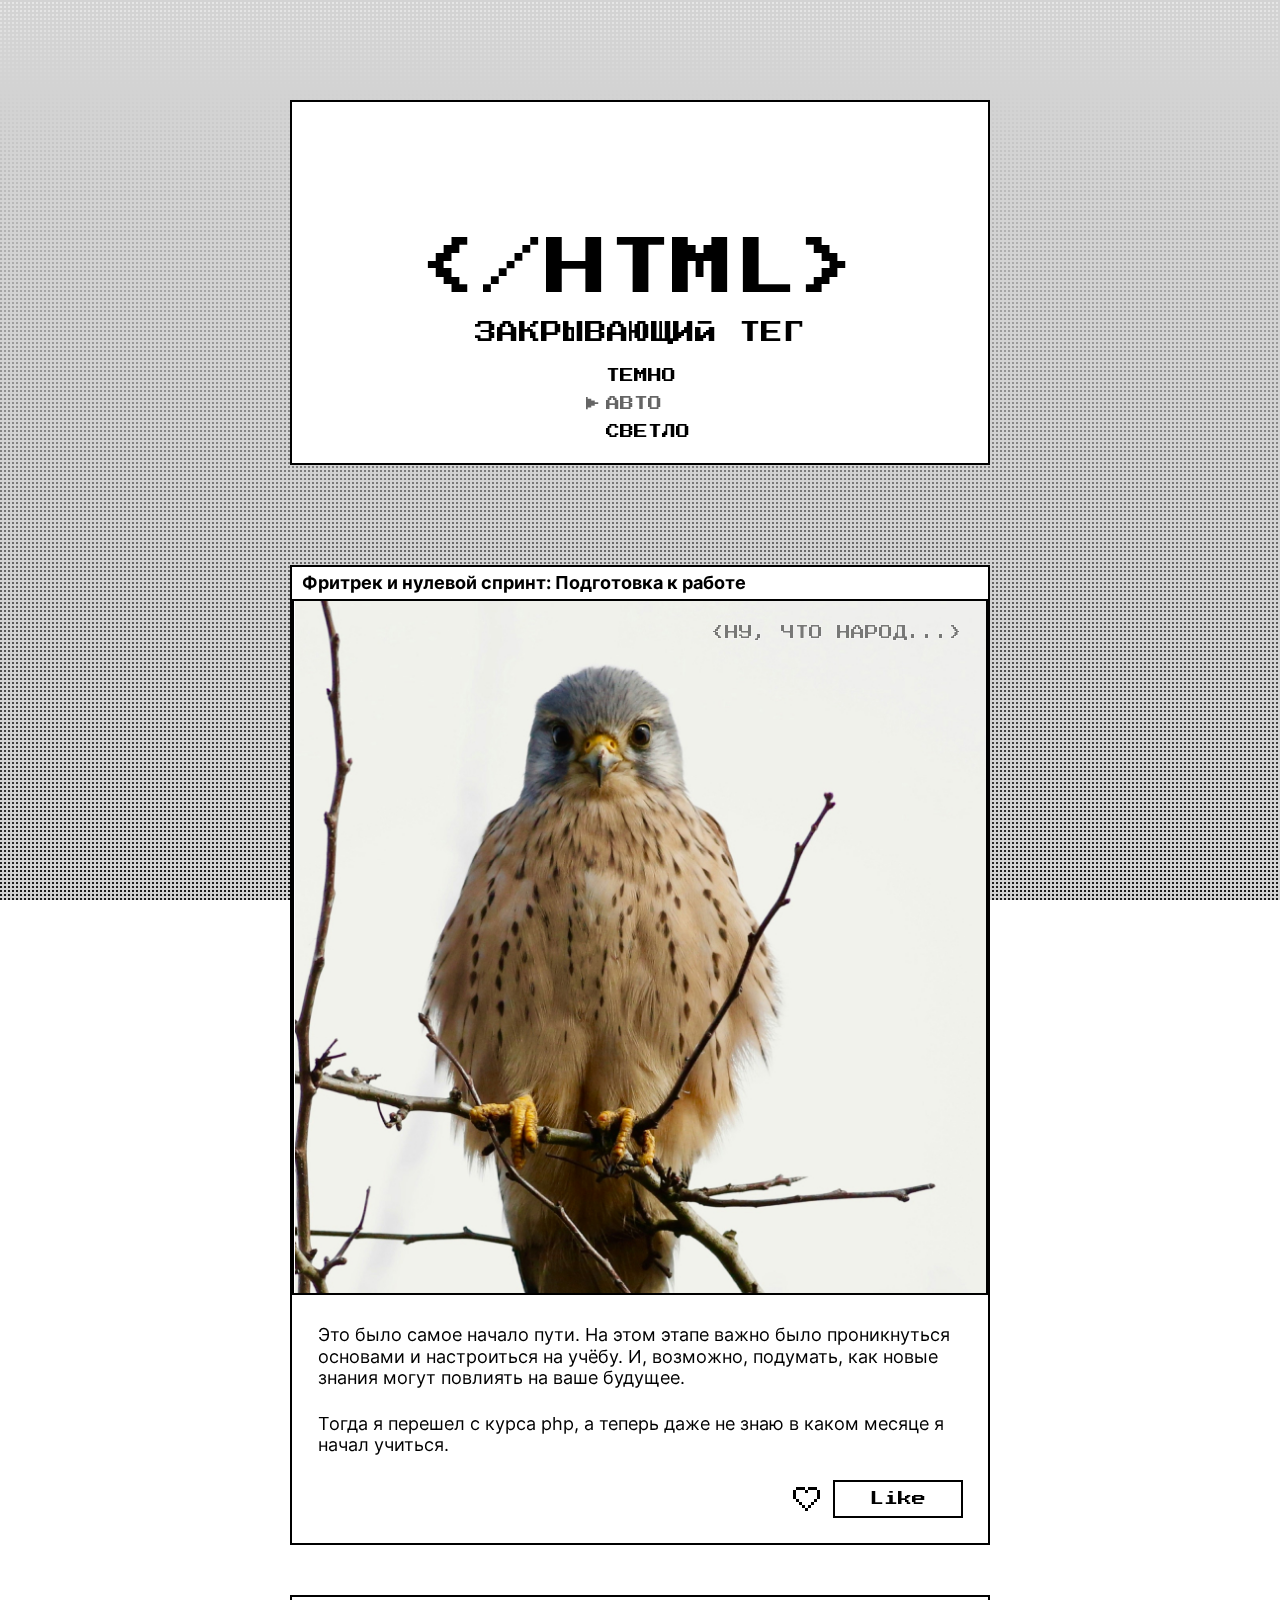
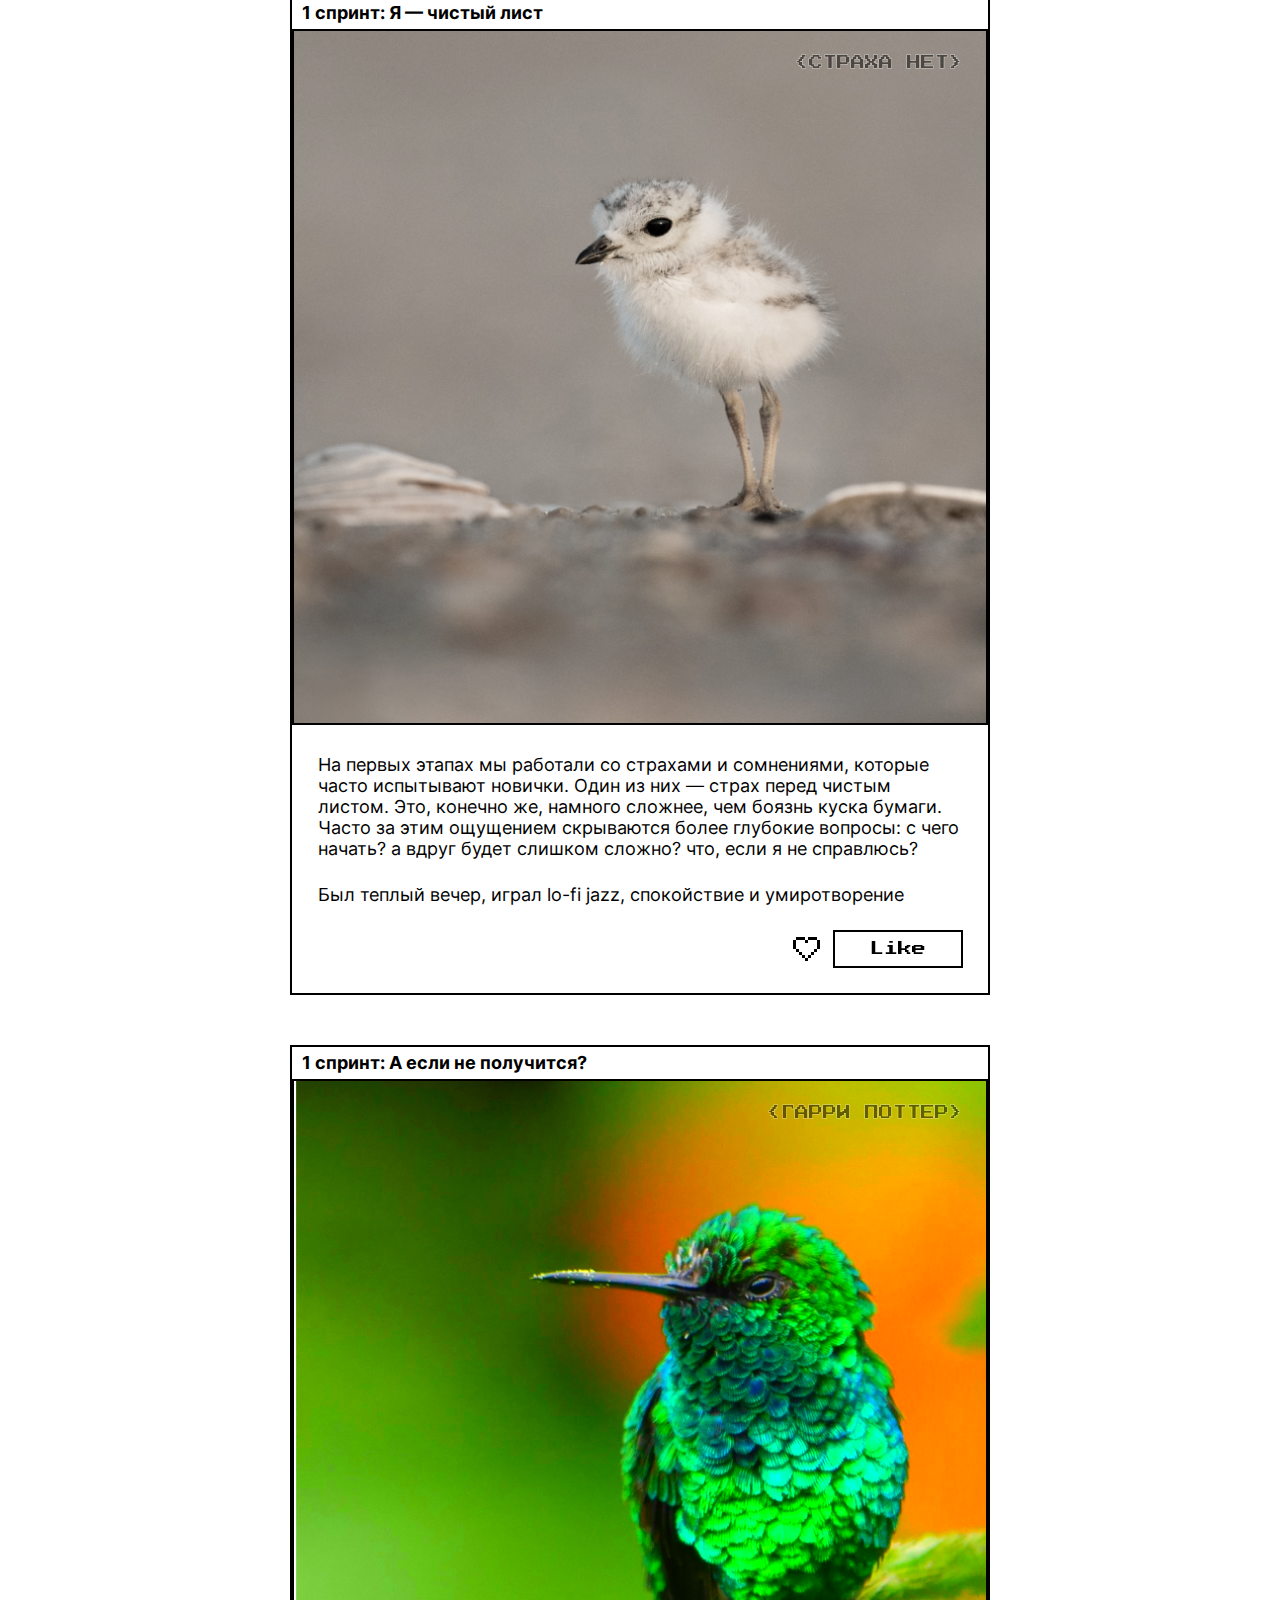
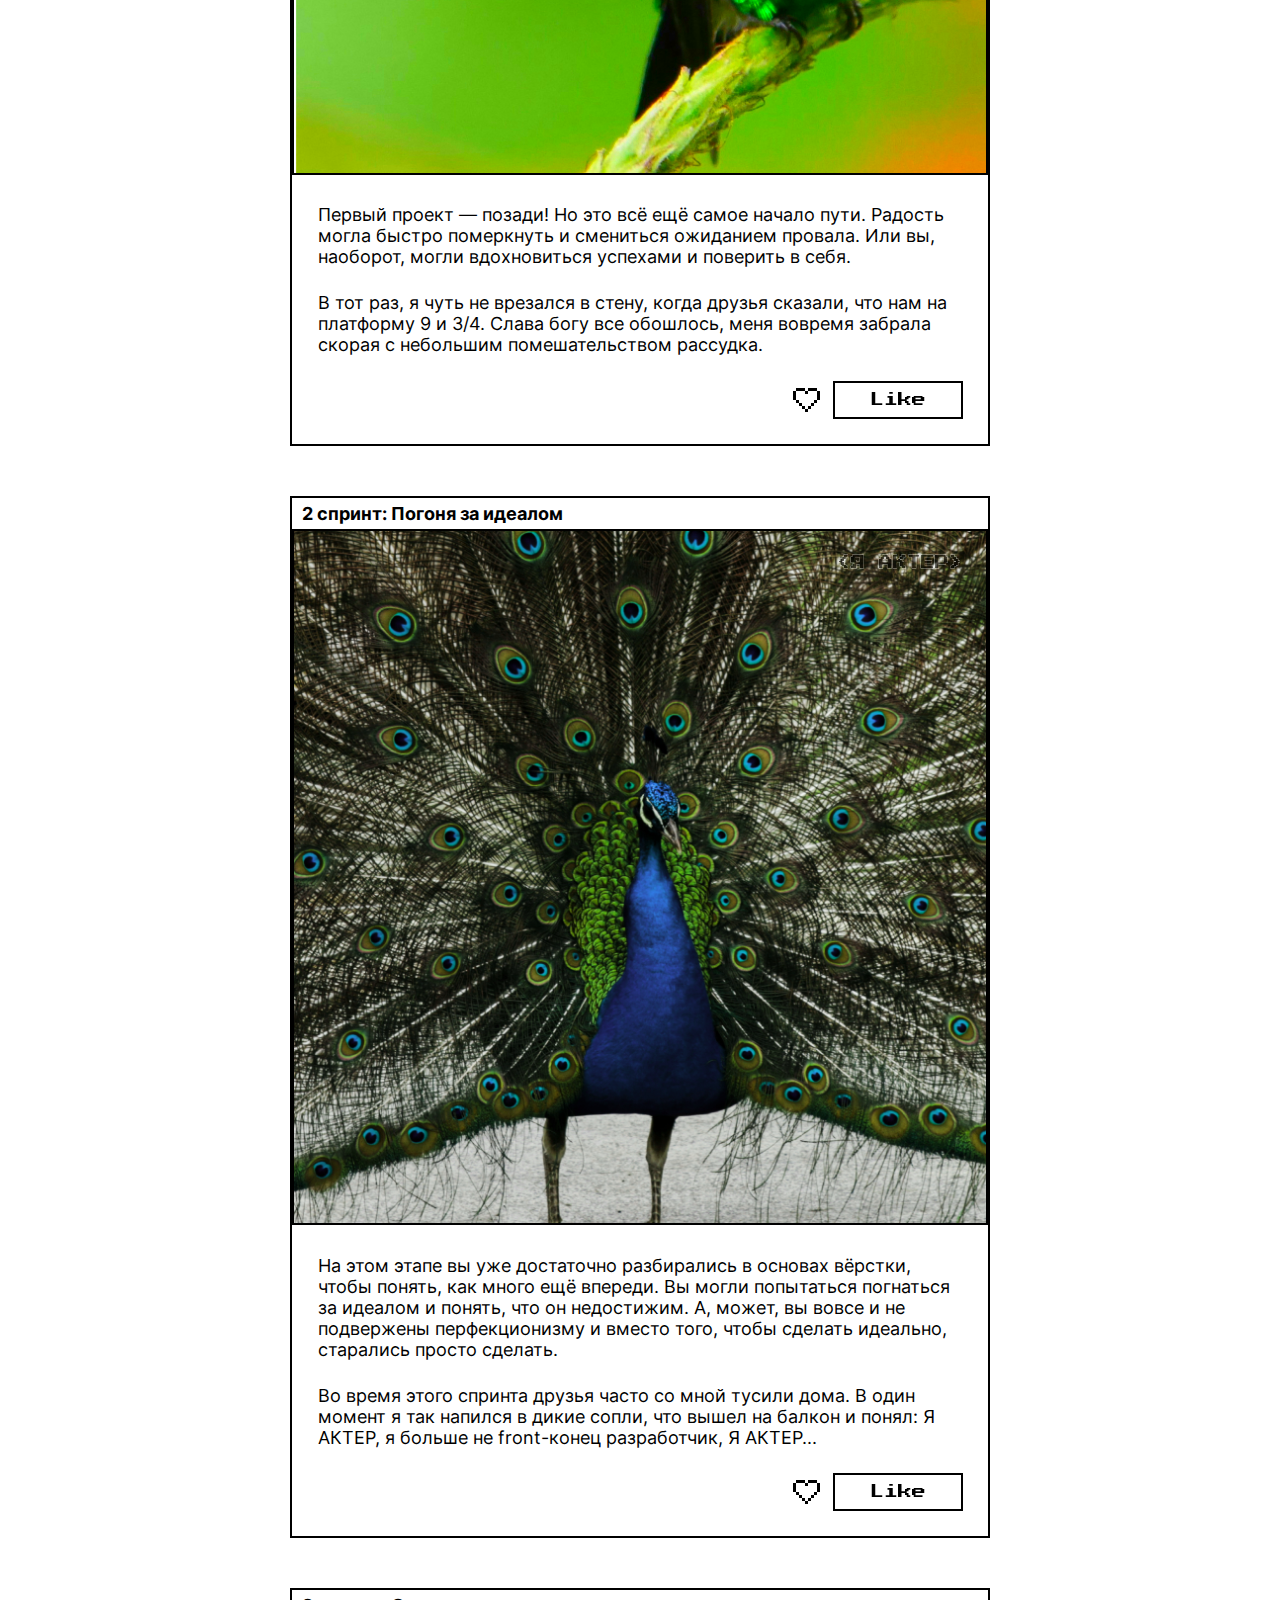
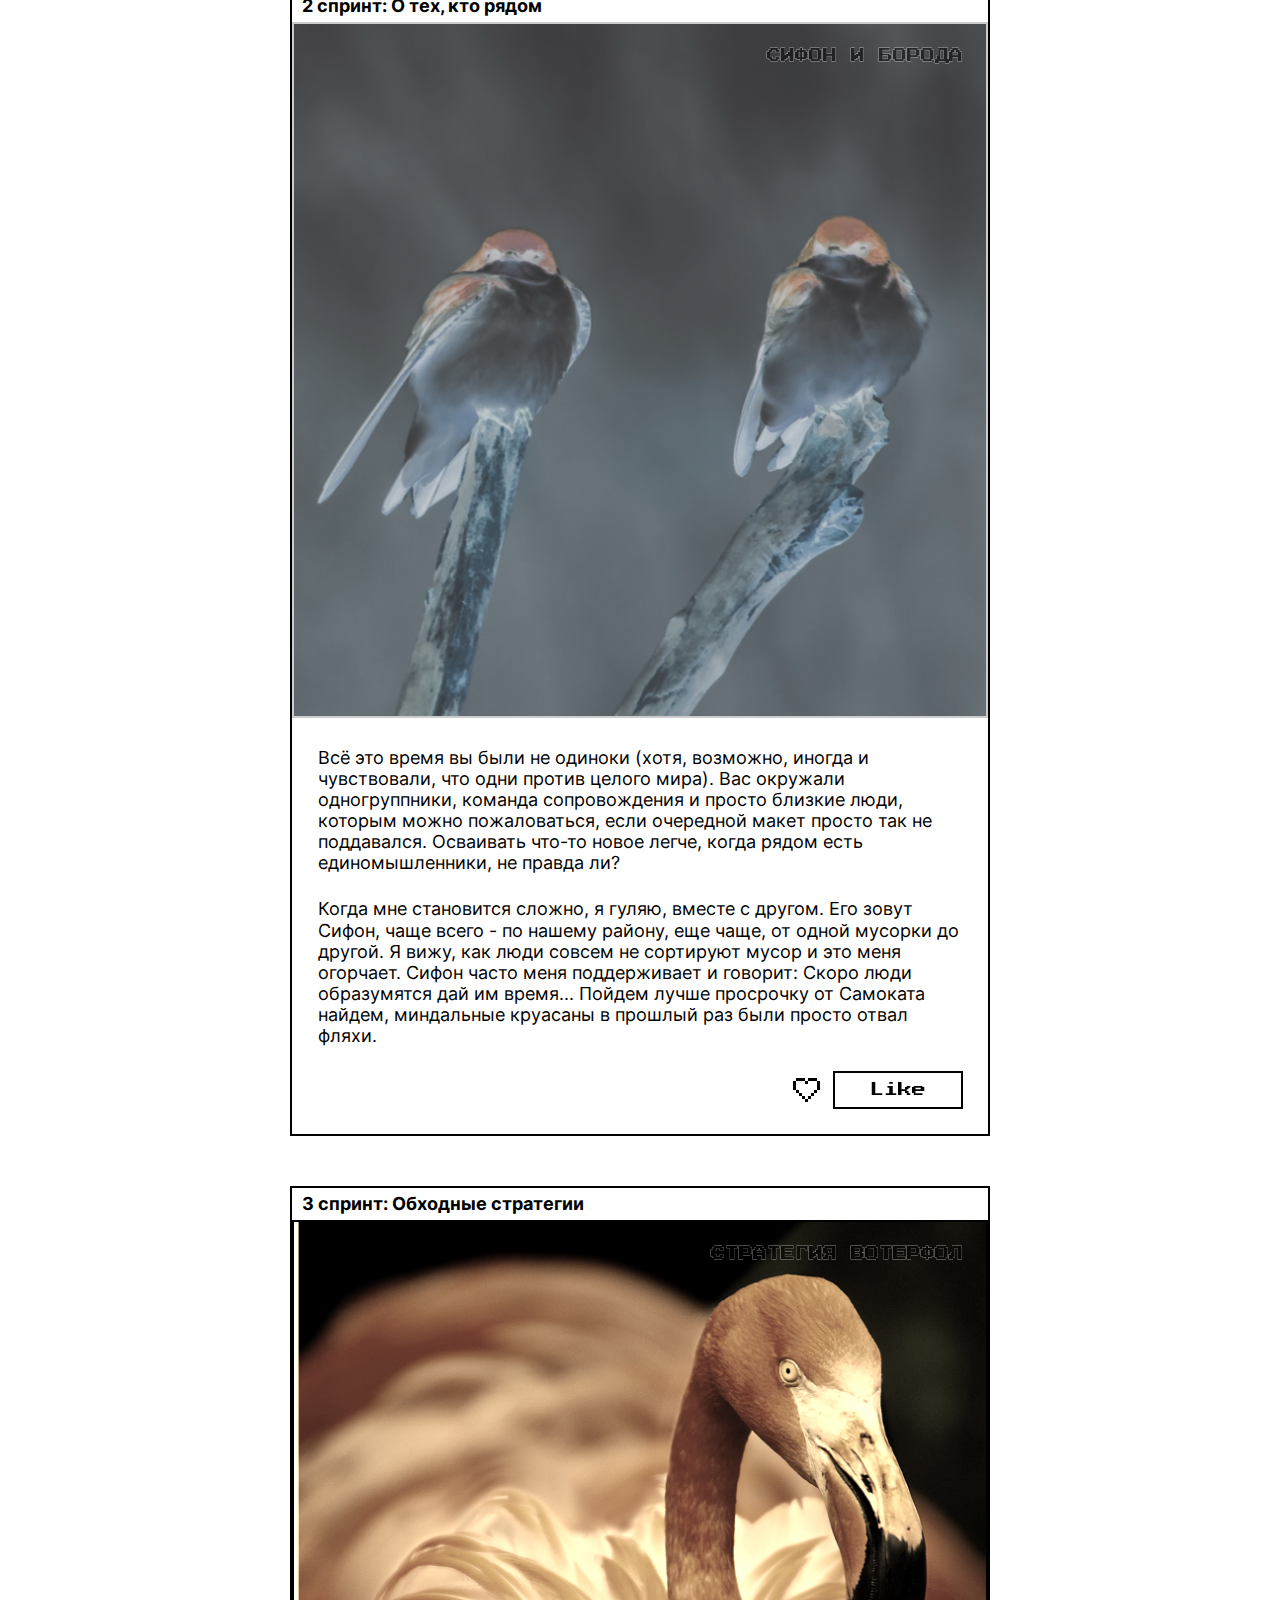
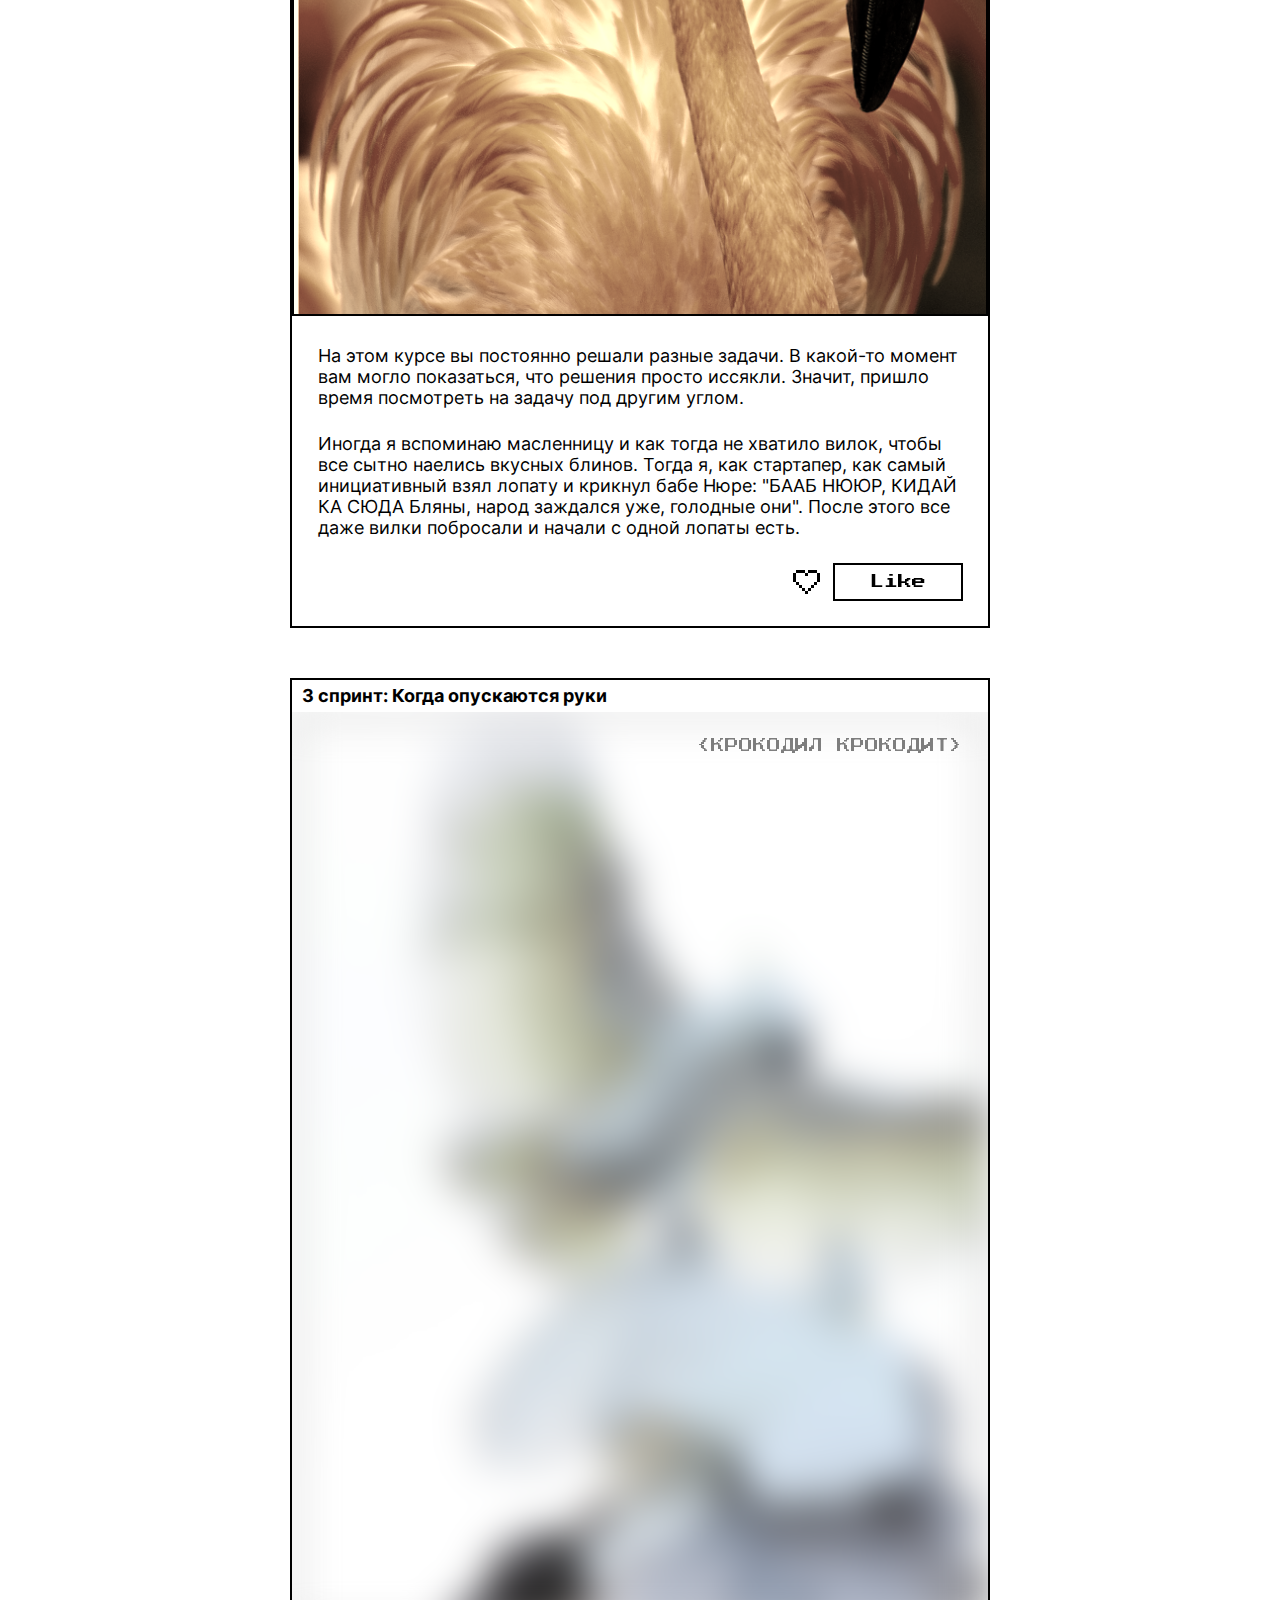
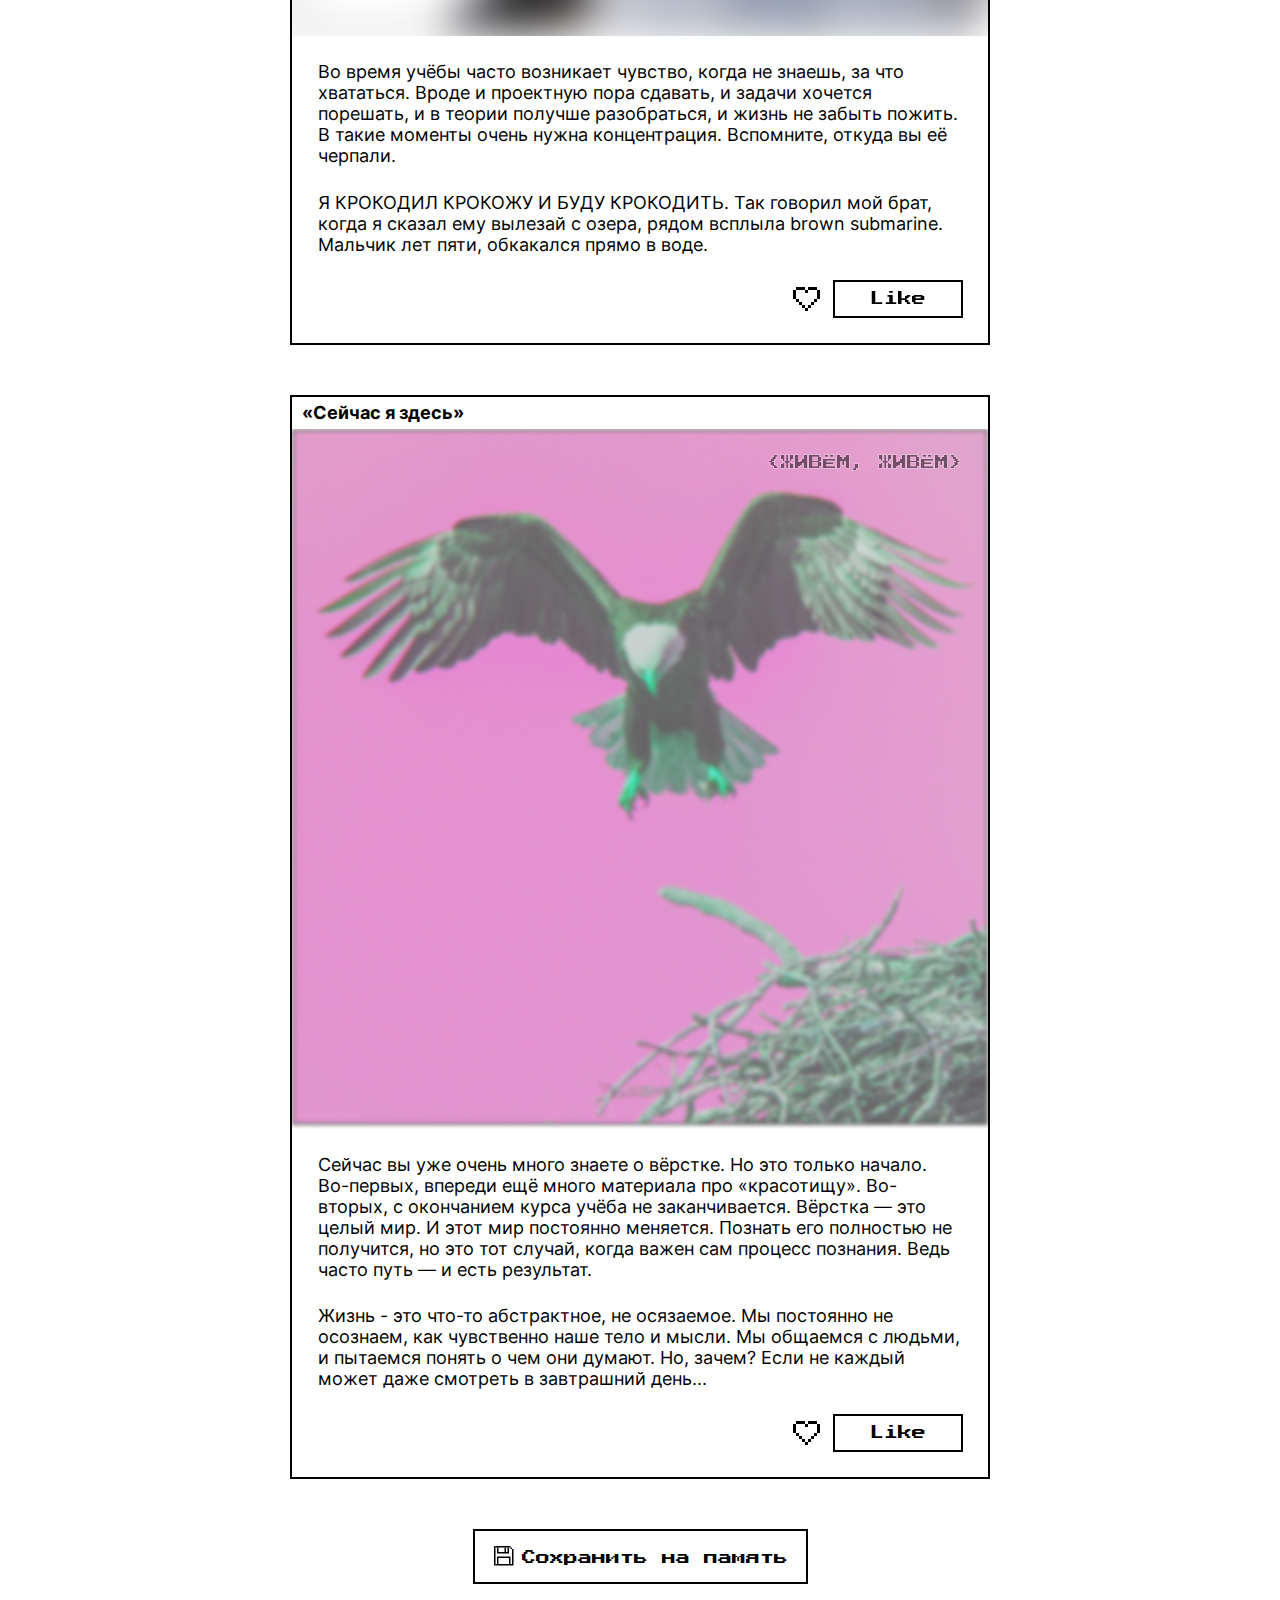
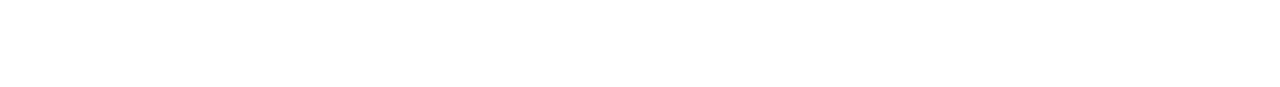
<file: index.html>
<!DOCTYPE html>
<html lang="ru">
  <head>
    <meta charset="UTF-8" />
    <meta name="viewport" content="width=device-width, initial-scale=1.0" />
    <meta name="color-scheme" content="dark light" />

    <link rel="icon" href="./images/favicon.ico" sizes="any" />
    <link rel="icon" href="./images/favicon.svg" type="image/svg+xml" />
    <link rel="apple-touch-icon" href="./images/favicon.png" />
    <title>Закрывающий тег</title>
    <link rel="stylesheet" href="./fonts/fonts.css" />
    <link rel="stylesheet" href="./styles/variables.css" />
    <link rel="stylesheet" href="./styles/globals.css" />
    <link rel="stylesheet" href="./styles/style.css" />
    <link rel="stylesheet" href="./styles/animations.css" />
    <link rel="stylesheet" href="./styles/themes.css" />
    <script src="./scripts/set-theme.js"></script>
  </head>
  <body class="page">
    <header class="minmax-inline-size header">
      <a class="header__title"> &lt;/html&gt; </a>
      <h1 class="header__subtitle">закрывающий тег</h1>
      <nav class="theme-menu header__theme-menu">
        <!-- Не меняйте разметку этого списка, иначе скрипты перестанут работать -->
        <ul class="theme-menu__list">
          <li class="theme-menu__item">
            <button
              type="button"
              data-theme="dark"
              class="button theme-menu__button theme-menu-underline"
            >
              Темно
            </button>
          </li>
          <li class="theme-menu__item">
            <button
              type="button"
              data-theme="auto"
              disabled
              class="button theme-menu__button"
            >
              Авто
            </button>
          </li>
          <li class="theme-menu__item">
            <button
              type="button"
              data-theme="light"
              class="button theme-menu__button"
            >
              Светло
            </button>
          </li>
        </ul>
      </nav>
    </header>
    <main class="card">
      <article class="minmax-inline-size card__box">
        <h2 class="card__title">
          Фритрек и нулевой спринт: Подготовка к работе
        </h2>
        <div class="card__image-wrapper">
          <img
            class="card__image"
            alt="Птица сидит на ветке и смотрят в анфас"
            src="images/ready-to-work.jpg"
          />
          <span class="card__tag text">&lt;ну, что народ...&gt;</span>
        </div>
        <p class="card__text">
          Это было самое начало пути. На этом этапе важно было проникнуться
          основами и настроиться на учёбу. И, возможно, подумать, как новые
          знания могут повлиять на ваше будущее.
        </p>
        <p class="card__text">
          Тогда я перешел с курса php, а теперь даже не знаю в каком месяце я
          начал учиться.
        </p>
        <div class="card__button-list">
          <button type="button" class="button card__icon-button">
            <svg
              class="like-icon"
              aria-hidden="true"
              width="39"
              height="36"
              viewBox="0 0 39 36"
              fill="none"
              xmlns="http://www.w3.org/2000/svg"
            >
              <g clip-path="url(#clip0_4039_768)">
                <g class="heart">
                  <path
                    class="contour"
                    d="M12 6H9V9H12V6ZM15 6H12V9H15V6ZM9 9H6V12H9V9ZM9 12H6V15H9V12ZM9 15H6V18H9V15ZM18 6H15V9H18V6ZM12 18H9V21H12V18ZM15 21H12V24H15V21ZM18 24H15V27H18V24ZM27 6H30V9H27V6ZM24 6H27V9H24V6ZM30 9H33V12H30V9ZM30 12H33V15H30V12ZM30 15H33V18H30V15ZM21 6H24V9H21V6ZM27 18H30V21H27V18ZM24 21H27V24H24V21ZM21 24H24V27H21V24ZM21 27H18V30H21V27ZM21 9H18V12H21V9Z"
                    fill="var(--heart-counter)"
                  />
                  <path
                    class="main-body"
                    d="M12 9H9V12H12V9ZM15 12H12V15H15V12ZM18 9H15V12H18V9ZM12 15H9V18H12V15ZM15 15H12V18H15V15ZM15 18H12V21H15V18ZM18 12H15V15H18V12ZM18 21H15V24H18V21ZM18 18H15V21H18V18ZM27 9H30V12H27V9ZM24 9H27V12H24V9ZM27 12H30V15H27V12ZM24 12H27V15H24V12ZM21 9H24V12H21V9ZM27 15H30V18H27V15ZM24 15H27V18H24V15ZM24 18H27V21H24V18ZM21 12H24V15H21V12ZM21 21H24V24H21V21ZM21 18H24V21H21V18ZM21 21H18V24H21V21ZM21 24H18V27H21V24Z"
                    fill="none"
                  />
                  <path
                    class="core"
                    d="M18 15H15V18H18V15ZM21 15H24V18H21V15ZM21 15H18V18H21V15ZM21 12H18V15H21V12ZM21 18H18V21H21V18Z"
                    fill="none"
                  />
                </g>
                <path
                  class="sparks"
                  d="M36 13H39V16H36V13ZM27 27H30V30H27V27ZM18 33H21V36H18V33ZM9 27H12V30H9V27ZM24 0H27V3H24V0ZM33 3H36V6H33V3ZM3 3H6V6H3V3ZM12 0H15V3H12V0ZM0 13H3V16H0V13Z"
                  fill="var(--heart-body)"
                />
              </g>
            </svg>
          </button>
          <button
            type="button"
            class="button text card__like-button button-style"
          >
            <span class="button__text button__text-like"> like </span>
          </button>
        </div>
      </article>
      <article class="minmax-inline-size card__box card__box-ready-to-work">
        <h2 class="card__title">1 спринт: Я — чистый лист</h2>
        <div class="card__image-wrapper">
          <img
            class="card__image filter-saturate-decrease"
            alt="Птенец серого цвета стоит на земле"
            src="images/iam-clean-leaf.jpg"
          />
          <span class="card__tag text">&lt;СТРАХА НЕТ&gt;</span>
        </div>
        <p class="card__text">
          На первых этапах мы работали со страхами и сомнениями, которые часто
          испытывают новички. Один из них — страх перед чистым листом. Это,
          конечно же, намного сложнее, чем боязнь куска бумаги. Часто за этим
          ощущением скрываются более глубокие вопросы: с чего начать? а вдруг
          будет слишком сложно? что, если я не справлюсь?
        </p>
        <p class="card__text">
          Был теплый вечер, играл lo-fi jazz, спокойствие и умиротворение
        </p>
        <div class="card__button-list">
          <button type="button" class="button card__icon-button">
            <svg
              class="like-icon"
              aria-hidden="true"
              width="39"
              height="36"
              viewBox="0 0 39 36"
              fill="none"
              xmlns="http://www.w3.org/2000/svg"
            >
              <g clip-path="url(#clip0_4039_768)">
                <g class="heart">
                  <path
                    class="contour"
                    d="M12 6H9V9H12V6ZM15 6H12V9H15V6ZM9 9H6V12H9V9ZM9 12H6V15H9V12ZM9 15H6V18H9V15ZM18 6H15V9H18V6ZM12 18H9V21H12V18ZM15 21H12V24H15V21ZM18 24H15V27H18V24ZM27 6H30V9H27V6ZM24 6H27V9H24V6ZM30 9H33V12H30V9ZM30 12H33V15H30V12ZM30 15H33V18H30V15ZM21 6H24V9H21V6ZM27 18H30V21H27V18ZM24 21H27V24H24V21ZM21 24H24V27H21V24ZM21 27H18V30H21V27ZM21 9H18V12H21V9Z"
                    fill="var(--heart-counter)"
                  />
                  <path
                    class="main-body"
                    d="M12 9H9V12H12V9ZM15 12H12V15H15V12ZM18 9H15V12H18V9ZM12 15H9V18H12V15ZM15 15H12V18H15V15ZM15 18H12V21H15V18ZM18 12H15V15H18V12ZM18 21H15V24H18V21ZM18 18H15V21H18V18ZM27 9H30V12H27V9ZM24 9H27V12H24V9ZM27 12H30V15H27V12ZM24 12H27V15H24V12ZM21 9H24V12H21V9ZM27 15H30V18H27V15ZM24 15H27V18H24V15ZM24 18H27V21H24V18ZM21 12H24V15H21V12ZM21 21H24V24H21V21ZM21 18H24V21H21V18ZM21 21H18V24H21V21ZM21 24H18V27H21V24Z"
                    fill="none"
                  />
                  <path
                    class="core"
                    d="M18 15H15V18H18V15ZM21 15H24V18H21V15ZM21 15H18V18H21V15ZM21 12H18V15H21V12ZM21 18H18V21H21V18Z"
                    fill="none"
                  />
                </g>
                <path
                  class="sparks"
                  d="M36 13H39V16H36V13ZM27 27H30V30H27V27ZM18 33H21V36H18V33ZM9 27H12V30H9V27ZM24 0H27V3H24V0ZM33 3H36V6H33V3ZM3 3H6V6H3V3ZM12 0H15V3H12V0ZM0 13H3V16H0V13Z"
                  fill="var(--heart-body)"
                />
              </g>
            </svg>
          </button>
          <button
            type="button"
            class="button text card__like-button button-style"
          >
            <span class="button__text button__text-like"> like </span>
          </button>
        </div>
      </article>
      <article class="minmax-inline-size card__box card__box-ready-to-work">
        <h2 class="card__title">1 спринт: А если не получится?</h2>
        <div class="card__image-wrapper">
          <img
            class="card__image filter-saturate-increase"
            alt="Птица киви сидит на ветке"
            src="images/if-i-cant.jpg"
          />
          <span class="card__tag text">&lt;ГАРРИ ПОТТЕР&gt;</span>
        </div>
        <p class="card__text">
          Первый проект — позади! Но это всё ещё самое начало пути. Радость
          могла быстро померкнуть и смениться ожиданием провала. Или вы,
          наоборот, могли вдохновиться успехами и поверить в себя.
        </p>
        <p class="card__text">
          В тот раз, я чуть не врезался в стену, когда друзья сказали, что нам
          на платформу 9 и 3/4. Слава богу все обошлось, меня вовремя забрала
          скорая с небольшим помешательством рассудка.
        </p>
        <div class="card__button-list">
          <button type="button" class="button card__icon-button">
            <svg
              class="like-icon"
              aria-hidden="true"
              width="39"
              height="36"
              viewBox="0 0 39 36"
              fill="none"
              xmlns="http://www.w3.org/2000/svg"
            >
              <g clip-path="url(#clip0_4039_768)">
                <g class="heart">
                  <path
                    class="contour"
                    d="M12 6H9V9H12V6ZM15 6H12V9H15V6ZM9 9H6V12H9V9ZM9 12H6V15H9V12ZM9 15H6V18H9V15ZM18 6H15V9H18V6ZM12 18H9V21H12V18ZM15 21H12V24H15V21ZM18 24H15V27H18V24ZM27 6H30V9H27V6ZM24 6H27V9H24V6ZM30 9H33V12H30V9ZM30 12H33V15H30V12ZM30 15H33V18H30V15ZM21 6H24V9H21V6ZM27 18H30V21H27V18ZM24 21H27V24H24V21ZM21 24H24V27H21V24ZM21 27H18V30H21V27ZM21 9H18V12H21V9Z"
                    fill="var(--heart-counter)"
                  />
                  <path
                    class="main-body"
                    d="M12 9H9V12H12V9ZM15 12H12V15H15V12ZM18 9H15V12H18V9ZM12 15H9V18H12V15ZM15 15H12V18H15V15ZM15 18H12V21H15V18ZM18 12H15V15H18V12ZM18 21H15V24H18V21ZM18 18H15V21H18V18ZM27 9H30V12H27V9ZM24 9H27V12H24V9ZM27 12H30V15H27V12ZM24 12H27V15H24V12ZM21 9H24V12H21V9ZM27 15H30V18H27V15ZM24 15H27V18H24V15ZM24 18H27V21H24V18ZM21 12H24V15H21V12ZM21 21H24V24H21V21ZM21 18H24V21H21V18ZM21 21H18V24H21V21ZM21 24H18V27H21V24Z"
                    fill="none"
                  />
                  <path
                    class="core"
                    d="M18 15H15V18H18V15ZM21 15H24V18H21V15ZM21 15H18V18H21V15ZM21 12H18V15H21V12ZM21 18H18V21H21V18Z"
                    fill="none"
                  />
                </g>
                <path
                  class="sparks"
                  d="M36 13H39V16H36V13ZM27 27H30V30H27V27ZM18 33H21V36H18V33ZM9 27H12V30H9V27ZM24 0H27V3H24V0ZM33 3H36V6H33V3ZM3 3H6V6H3V3ZM12 0H15V3H12V0ZM0 13H3V16H0V13Z"
                  fill="var(--heart-body)"
                />
              </g>
            </svg>
          </button>
          <button
            type="button"
            class="button text card__like-button button-style"
          >
            <span class="button__text button__text-like"> like </span>
          </button>
        </div>
      </article>
      <article class="minmax-inline-size card__box card__box-ready-to-work">
        <h2 class="card__title">2 спринт: Погоня за идеалом</h2>
        <div class="card__image-wrapper">
          <img
            class="card__image filter-hue-rotate"
            alt="Павлин распустил крылья"
            src="images/race-to-ideal.jpg"
          />
          <span class="card__tag text">&lt;Я АКТЕР&gt;</span>
        </div>
        <p class="card__text">
          На этом этапе вы уже достаточно разбирались в основах вёрстки, чтобы
          понять, как много ещё впереди. Вы могли попытаться погнаться за
          идеалом и понять, что он недостижим. А, может, вы вовсе и не
          подвержены перфекционизму и вместо того, чтобы сделать идеально,
          старались просто сделать.
        </p>
        <p class="card__text">
          Во время этого спринта друзья часто со мной тусили дома. В один момент
          я так напился в дикие сопли, что вышел на балкон и понял: Я АКТЕР, я
          больше не front-конец разработчик, Я АКТЕР...
        </p>
        <div class="card__button-list">
          <button type="button" class="button card__icon-button">
            <svg
              class="like-icon"
              aria-hidden="true"
              width="39"
              height="36"
              viewBox="0 0 39 36"
              fill="none"
              xmlns="http://www.w3.org/2000/svg"
            >
              <g clip-path="url(#clip0_4039_768)">
                <g class="heart">
                  <path
                    class="contour"
                    d="M12 6H9V9H12V6ZM15 6H12V9H15V6ZM9 9H6V12H9V9ZM9 12H6V15H9V12ZM9 15H6V18H9V15ZM18 6H15V9H18V6ZM12 18H9V21H12V18ZM15 21H12V24H15V21ZM18 24H15V27H18V24ZM27 6H30V9H27V6ZM24 6H27V9H24V6ZM30 9H33V12H30V9ZM30 12H33V15H30V12ZM30 15H33V18H30V15ZM21 6H24V9H21V6ZM27 18H30V21H27V18ZM24 21H27V24H24V21ZM21 24H24V27H21V24ZM21 27H18V30H21V27ZM21 9H18V12H21V9Z"
                    fill="var(--heart-counter)"
                  />
                  <path
                    class="main-body"
                    d="M12 9H9V12H12V9ZM15 12H12V15H15V12ZM18 9H15V12H18V9ZM12 15H9V18H12V15ZM15 15H12V18H15V15ZM15 18H12V21H15V18ZM18 12H15V15H18V12ZM18 21H15V24H18V21ZM18 18H15V21H18V18ZM27 9H30V12H27V9ZM24 9H27V12H24V9ZM27 12H30V15H27V12ZM24 12H27V15H24V12ZM21 9H24V12H21V9ZM27 15H30V18H27V15ZM24 15H27V18H24V15ZM24 18H27V21H24V18ZM21 12H24V15H21V12ZM21 21H24V24H21V21ZM21 18H24V21H21V18ZM21 21H18V24H21V21ZM21 24H18V27H21V24Z"
                    fill="none"
                  />
                  <path
                    class="core"
                    d="M18 15H15V18H18V15ZM21 15H24V18H21V15ZM21 15H18V18H21V15ZM21 12H18V15H21V12ZM21 18H18V21H21V18Z"
                    fill="none"
                  />
                </g>
                <path
                  class="sparks"
                  d="M36 13H39V16H36V13ZM27 27H30V30H27V27ZM18 33H21V36H18V33ZM9 27H12V30H9V27ZM24 0H27V3H24V0ZM33 3H36V6H33V3ZM3 3H6V6H3V3ZM12 0H15V3H12V0ZM0 13H3V16H0V13Z"
                  fill="var(--heart-body)"
                />
              </g>
            </svg>
          </button>
          <button
            type="button"
            class="button text card__like-button button-style"
          >
            <span class="button__text button__text-like"> like </span>
          </button>
        </div>
      </article>
      <article class="minmax-inline-size card__box card__box-ready-to-work">
        <h2 class="card__title">2 спринт: О тех, кто рядом</h2>
        <div class="card__image-wrapper">
          <img
            class="card__image filter-invert"
            alt="Две птицы сидят на ветке прищурившись"
            src="images/about-who-near.jpg"
          />
          <span class="card__tag text">СИФОН И БОРОДА</span>
        </div>
        <p class="card__text">
          Всё это время вы были не одиноки (хотя, возможно, иногда и
          чувствовали, что одни против целого мира). Вас окружали одногруппники,
          команда сопровождения и просто близкие люди, которым можно
          пожаловаться, если очередной макет просто так не поддавался. Осваивать
          что-то новое легче, когда рядом есть единомышленники, не правда ли?
        </p>
        <p class="card__text">
          Когда мне становится сложно, я гуляю, вместе с другом. Его зовут
          Сифон, чаще всего - по нашему району, еще чаще, от одной мусорки до
          другой. Я вижу, как люди совсем не сортируют мусор и это меня
          огорчает. Сифон часто меня поддерживает и говорит: Скоро люди
          образумятся дай им время... Пойдем лучше просрочку от Самоката найдем,
          миндальные круасаны в прошлый раз были просто отвал фляхи.
        </p>
        <div class="card__button-list">
          <button type="button" class="button card__icon-button">
            <svg
              class="like-icon"
              aria-hidden="true"
              width="39"
              height="36"
              viewBox="0 0 39 36"
              fill="none"
              xmlns="http://www.w3.org/2000/svg"
            >
              <g clip-path="url(#clip0_4039_768)">
                <g class="heart">
                  <path
                    class="contour"
                    d="M12 6H9V9H12V6ZM15 6H12V9H15V6ZM9 9H6V12H9V9ZM9 12H6V15H9V12ZM9 15H6V18H9V15ZM18 6H15V9H18V6ZM12 18H9V21H12V18ZM15 21H12V24H15V21ZM18 24H15V27H18V24ZM27 6H30V9H27V6ZM24 6H27V9H24V6ZM30 9H33V12H30V9ZM30 12H33V15H30V12ZM30 15H33V18H30V15ZM21 6H24V9H21V6ZM27 18H30V21H27V18ZM24 21H27V24H24V21ZM21 24H24V27H21V24ZM21 27H18V30H21V27ZM21 9H18V12H21V9Z"
                    fill="var(--heart-counter)"
                  />
                  <path
                    class="main-body"
                    d="M12 9H9V12H12V9ZM15 12H12V15H15V12ZM18 9H15V12H18V9ZM12 15H9V18H12V15ZM15 15H12V18H15V15ZM15 18H12V21H15V18ZM18 12H15V15H18V12ZM18 21H15V24H18V21ZM18 18H15V21H18V18ZM27 9H30V12H27V9ZM24 9H27V12H24V9ZM27 12H30V15H27V12ZM24 12H27V15H24V12ZM21 9H24V12H21V9ZM27 15H30V18H27V15ZM24 15H27V18H24V15ZM24 18H27V21H24V18ZM21 12H24V15H21V12ZM21 21H24V24H21V21ZM21 18H24V21H21V18ZM21 21H18V24H21V21ZM21 24H18V27H21V24Z"
                    fill="none"
                  />
                  <path
                    class="core"
                    d="M18 15H15V18H18V15ZM21 15H24V18H21V15ZM21 15H18V18H21V15ZM21 12H18V15H21V12ZM21 18H18V21H21V18Z"
                    fill="none"
                  />
                </g>
                <path
                  class="sparks"
                  d="M36 13H39V16H36V13ZM27 27H30V30H27V27ZM18 33H21V36H18V33ZM9 27H12V30H9V27ZM24 0H27V3H24V0ZM33 3H36V6H33V3ZM3 3H6V6H3V3ZM12 0H15V3H12V0ZM0 13H3V16H0V13Z"
                  fill="var(--heart-body)"
                />
              </g>
            </svg>
          </button>
          <button
            type="button"
            class="button text card__like-button button-style"
          >
            <span class="button__text button__text-like"> like </span>
          </button>
        </div>
      </article>
      <article class="minmax-inline-size card__box card__box-ready-to-work">
        <h2 class="card__title">3 спринт: Обходные стратегии</h2>
        <div class="card__image-wrapper">
          <img
            class="card__image filter-sepia"
            alt="Фламинго с фильтром сепия"
            src="images/bypass-strategies.jpg"
          />
          <span class="card__tag text">СТРАТЕГИЯ ВОТЕРФОЛ</span>
        </div>
        <p class="card__text">
          На этом курсе вы постоянно решали разные задачи. В какой-то момент вам
          могло показаться, что решения просто иссякли. Значит, пришло время
          посмотреть на задачу под другим углом.
        </p>
        <p class="card__text">
          Иногда я вспоминаю масленницу и как тогда не хватило вилок, чтобы все
          сытно наелись вкусных блинов. Тогда я, как стартапер, как самый
          инициативный взял лопату и крикнул бабе Нюре: "БААБ НЮЮР, КИДАЙ КА
          СЮДА Бляны, народ заждался уже, голодные они". После этого все даже
          вилки побросали и начали с одной лопаты есть.
        </p>
        <div class="card__button-list">
          <button type="button" class="button card__icon-button">
            <svg
              class="like-icon"
              aria-hidden="true"
              width="39"
              height="36"
              viewBox="0 0 39 36"
              fill="none"
              xmlns="http://www.w3.org/2000/svg"
            >
              <g clip-path="url(#clip0_4039_768)">
                <g class="heart">
                  <path
                    class="contour"
                    d="M12 6H9V9H12V6ZM15 6H12V9H15V6ZM9 9H6V12H9V9ZM9 12H6V15H9V12ZM9 15H6V18H9V15ZM18 6H15V9H18V6ZM12 18H9V21H12V18ZM15 21H12V24H15V21ZM18 24H15V27H18V24ZM27 6H30V9H27V6ZM24 6H27V9H24V6ZM30 9H33V12H30V9ZM30 12H33V15H30V12ZM30 15H33V18H30V15ZM21 6H24V9H21V6ZM27 18H30V21H27V18ZM24 21H27V24H24V21ZM21 24H24V27H21V24ZM21 27H18V30H21V27ZM21 9H18V12H21V9Z"
                    fill="var(--heart-counter)"
                  />
                  <path
                    class="main-body"
                    d="M12 9H9V12H12V9ZM15 12H12V15H15V12ZM18 9H15V12H18V9ZM12 15H9V18H12V15ZM15 15H12V18H15V15ZM15 18H12V21H15V18ZM18 12H15V15H18V12ZM18 21H15V24H18V21ZM18 18H15V21H18V18ZM27 9H30V12H27V9ZM24 9H27V12H24V9ZM27 12H30V15H27V12ZM24 12H27V15H24V12ZM21 9H24V12H21V9ZM27 15H30V18H27V15ZM24 15H27V18H24V15ZM24 18H27V21H24V18ZM21 12H24V15H21V12ZM21 21H24V24H21V21ZM21 18H24V21H21V18ZM21 21H18V24H21V21ZM21 24H18V27H21V24Z"
                    fill="none"
                  />
                  <path
                    class="core"
                    d="M18 15H15V18H18V15ZM21 15H24V18H21V15ZM21 15H18V18H21V15ZM21 12H18V15H21V12ZM21 18H18V21H21V18Z"
                    fill="none"
                  />
                </g>
                <path
                  class="sparks"
                  d="M36 13H39V16H36V13ZM27 27H30V30H27V27ZM18 33H21V36H18V33ZM9 27H12V30H9V27ZM24 0H27V3H24V0ZM33 3H36V6H33V3ZM3 3H6V6H3V3ZM12 0H15V3H12V0ZM0 13H3V16H0V13Z"
                  fill="var(--heart-body)"
                />
              </g>
            </svg>
          </button>
          <button
            type="button"
            class="button text card__like-button button-style"
          >
            <span class="button__text button__text-like"> like </span>
          </button>
        </div>
      </article>
      <article class="minmax-inline-size card__box card__box-ready-to-work">
        <h2 class="card__title">3 спринт: Когда опускаются руки</h2>
        <div class="card__image-wrapper">
          <img
            class="card__image filter-blur"
            alt="Птица с размытым фоном"
            src="images/when-hands-down.jpg"
          />
          <span class="card__tag text">&lt;КРОКОДИЛ КРОКОДИТ&gt;</span>
        </div>
        <p class="card__text">
          Во время учёбы часто возникает чувство, когда не знаешь, за что
          хвататься. Вроде и проектную пора сдавать, и задачи хочется порешать,
          и в теории получше разобраться, и жизнь не забыть пожить. В такие
          моменты очень нужна концентрация. Вспомните, откуда вы её черпали.
        </p>
        <p class="card__text">
          Я КРОКОДИЛ КРОКОЖУ И БУДУ КРОКОДИТЬ. Так говорил мой брат, когда я
          сказал ему вылезай с озера, рядом всплыла brown submarine. Мальчик лет
          пяти, обкакался прямо в воде.
        </p>
        <div class="card__button-list">
          <button type="button" class="button card__icon-button">
            <svg
              class="like-icon"
              aria-hidden="true"
              width="39"
              height="36"
              viewBox="0 0 39 36"
              fill="none"
              xmlns="http://www.w3.org/2000/svg"
            >
              <g clip-path="url(#clip0_4039_768)">
                <g class="heart">
                  <path
                    class="contour"
                    d="M12 6H9V9H12V6ZM15 6H12V9H15V6ZM9 9H6V12H9V9ZM9 12H6V15H9V12ZM9 15H6V18H9V15ZM18 6H15V9H18V6ZM12 18H9V21H12V18ZM15 21H12V24H15V21ZM18 24H15V27H18V24ZM27 6H30V9H27V6ZM24 6H27V9H24V6ZM30 9H33V12H30V9ZM30 12H33V15H30V12ZM30 15H33V18H30V15ZM21 6H24V9H21V6ZM27 18H30V21H27V18ZM24 21H27V24H24V21ZM21 24H24V27H21V24ZM21 27H18V30H21V27ZM21 9H18V12H21V9Z"
                    fill="var(--heart-counter)"
                  />
                  <path
                    class="main-body"
                    d="M12 9H9V12H12V9ZM15 12H12V15H15V12ZM18 9H15V12H18V9ZM12 15H9V18H12V15ZM15 15H12V18H15V15ZM15 18H12V21H15V18ZM18 12H15V15H18V12ZM18 21H15V24H18V21ZM18 18H15V21H18V18ZM27 9H30V12H27V9ZM24 9H27V12H24V9ZM27 12H30V15H27V12ZM24 12H27V15H24V12ZM21 9H24V12H21V9ZM27 15H30V18H27V15ZM24 15H27V18H24V15ZM24 18H27V21H24V18ZM21 12H24V15H21V12ZM21 21H24V24H21V21ZM21 18H24V21H21V18ZM21 21H18V24H21V21ZM21 24H18V27H21V24Z"
                    fill="none"
                  />
                  <path
                    class="core"
                    d="M18 15H15V18H18V15ZM21 15H24V18H21V15ZM21 15H18V18H21V15ZM21 12H18V15H21V12ZM21 18H18V21H21V18Z"
                    fill="none"
                  />
                </g>
                <path
                  class="sparks"
                  d="M36 13H39V16H36V13ZM27 27H30V30H27V27ZM18 33H21V36H18V33ZM9 27H12V30H9V27ZM24 0H27V3H24V0ZM33 3H36V6H33V3ZM3 3H6V6H3V3ZM12 0H15V3H12V0ZM0 13H3V16H0V13Z"
                  fill="var(--heart-body)"
                />
              </g>
            </svg>
          </button>
          <button
            type="button"
            class="button text card__like-button button-style"
          >
            <span class="button__text button__text-like"> like </span>
          </button>
        </div>
      </article>
      <article class="minmax-inline-size card__box card__box-ready-to-work">
        <h2 class="card__title">«Сейчас я здесь»</h2>
        <div class="card__image-wrapper">
          <img
            class="card__image filter-complex-set"
            alt="Птица орел приземляется на гнездо"
            src="images/now-iam-here.jpg"
          />
          <span class="card__tag text">&lt;живём, живём&gt;</span>
        </div>
        <p class="card__text">
          Сейчас вы уже очень много знаете о вёрстке. Но это только начало.
          Во-первых, впереди ещё много материала про «красотищу». Во-вторых, с
          окончанием курса учёба не заканчивается. Вёрстка — это целый мир. И
          этот мир постоянно меняется. Познать его полностью не получится, но
          это тот случай, когда важен сам процесс познания. Ведь часто путь — и
          есть результат.
        </p>
        <p class="card__text">
          Жизнь - это что-то абстрактное, не осязаемое. Мы постоянно не
          осознаем, как чувственно наше тело и мысли. Мы общаемся с людьми, и
          пытаемся понять о чем они думают. Но, зачем? Если не каждый может даже
          смотреть в завтрашний день...
        </p>
        <div class="card__button-list">
          <button type="button" class="button card__icon-button">
            <svg
              class="like-icon"
              aria-hidden="true"
              width="39"
              height="36"
              viewBox="0 0 39 36"
              fill="none"
              xmlns="http://www.w3.org/2000/svg"
            >
              <g clip-path="url(#clip0_4039_768)">
                <g class="heart">
                  <path
                    class="contour"
                    d="M12 6H9V9H12V6ZM15 6H12V9H15V6ZM9 9H6V12H9V9ZM9 12H6V15H9V12ZM9 15H6V18H9V15ZM18 6H15V9H18V6ZM12 18H9V21H12V18ZM15 21H12V24H15V21ZM18 24H15V27H18V24ZM27 6H30V9H27V6ZM24 6H27V9H24V6ZM30 9H33V12H30V9ZM30 12H33V15H30V12ZM30 15H33V18H30V15ZM21 6H24V9H21V6ZM27 18H30V21H27V18ZM24 21H27V24H24V21ZM21 24H24V27H21V24ZM21 27H18V30H21V27ZM21 9H18V12H21V9Z"
                    fill="var(--heart-counter)"
                  />
                  <path
                    class="main-body"
                    d="M12 9H9V12H12V9ZM15 12H12V15H15V12ZM18 9H15V12H18V9ZM12 15H9V18H12V15ZM15 15H12V18H15V15ZM15 18H12V21H15V18ZM18 12H15V15H18V12ZM18 21H15V24H18V21ZM18 18H15V21H18V18ZM27 9H30V12H27V9ZM24 9H27V12H24V9ZM27 12H30V15H27V12ZM24 12H27V15H24V12ZM21 9H24V12H21V9ZM27 15H30V18H27V15ZM24 15H27V18H24V15ZM24 18H27V21H24V18ZM21 12H24V15H21V12ZM21 21H24V24H21V21ZM21 18H24V21H21V18ZM21 21H18V24H21V21ZM21 24H18V27H21V24Z"
                    fill="none"
                  />
                  <path
                    class="core"
                    d="M18 15H15V18H18V15ZM21 15H24V18H21V15ZM21 15H18V18H21V15ZM21 12H18V15H21V12ZM21 18H18V21H21V18Z"
                    fill="none"
                  />
                </g>
                <path
                  class="sparks"
                  d="M36 13H39V16H36V13ZM27 27H30V30H27V27ZM18 33H21V36H18V33ZM9 27H12V30H9V27ZM24 0H27V3H24V0ZM33 3H36V6H33V3ZM3 3H6V6H3V3ZM12 0H15V3H12V0ZM0 13H3V16H0V13Z"
                  fill="var(--heart-body)"
                />
              </g>
            </svg>
          </button>
          <button
            type="button"
            class="button text card__like-button button-style"
          >
            <span class="button__text button__text-like"> like </span>
          </button>
        </div>
      </article>
      <div class="save-to-memory">
        <button
          class="button button-style card__save-button text"
          onclick="window['dialog-id'].showModal()"
          aria-controls="dialog-id"
          type="button"
        >
          <svg class="floppy-wrapper">
            <use href="svg/floppy.svg#floppy" class="floppy" />
          </svg>
          <span class="button__text-save text"> Сохранить на память </span>
        </button>
        <dialog id="dialog-id" class="popup text">
          <div class="popup__top-section">
            <svg class="floppy-wrapper-popup">
              <use
                xmlns="http://www.w3.org/2000/svg"
                fill="currenColor"
                href="svg/floppy.svg#floppy"
                class="floppy-popup"
              />
            </svg>
            <p class="button__text button__text-popup">
              Вставьте дискету, чтобы продолжить
            </p>
          </div>
          <button
            class="button button-style card__ok-button text"
            type="button"
            onclick="window['dialog-id'].close()"
            aria-controls="dialog-id"
          >
            Ок
          </button>
        </dialog>
      </div>
    </main>
    <script src="./scripts/like.js"></script>
  </body>
</html>
</file>
<file: fonts/fonts.css>
/* В этом файле вы импортируете все шрифты для сайта. Один из них вариативный и требует особенной настройки */
@font-face {
    font-display: swap;
    font-family: 'Inter-Variable';
    src:
            local('Inter-Variable'),
            url('Inter-Variable.woff2') format('woff2 supports variations'),
            url('Inter-Variable.woff2') format('woff2-variations');
    font-weight: 400 785;
}

@font-face {
    font-family: 'PressStart2P';
    src:
            local('PressStart2P-Regular'),
            url('PressStart2P-Regular.woff') format('woff');
}
</file>
<file: styles/variables.css>
/* В этом файле будут храниться все значения переменных в исходном состоянии, а так же их изменения в зависимости от ширины устройства */
:root {
    --text-variable-font: 'Inter-Variable';
    --title-variable-font: 'PressStart2P';
    --title-bold-font-weight: 700;
    --title-regular-font-weight: 400;
    --bg-color: rgb(255, 255, 255);
    --accent-color: rgb(000,000,000);
    --bg-image-from: rgb(231, 231, 231);
    --bg-image-to: rgb(026, 026, 026);
    --bg-image:
            repeating-linear-gradient(to left, rgb(211, 211, 211) 0 2px, rgb(211, 211, 211, 000) 2px 4px),
            repeating-linear-gradient(to bottom, rgb(211, 211, 211) 0 2px, rgb(211, 211, 211, 000) 2px 4px),
            repeating-linear-gradient(to bottom, var(--bg-image-from), var(--bg-image-to));
    --heart-counter: rgb(000, 000, 000);
    --heart-body: rgb(255, 000, 000);
    --button-text-color: rgb(255, 255, 255);
}
</file>
<file: styles/globals.css>
/* В этом файле уже написаны некоторые базовые стили, которые сбрасывают или преобразуют дефольное браузерное поведение.
Здесь же лежит утилитарный класс visually-hidden на случай, если нужно скрыть какой-то элемент, но оставить доступным для скринридера.
Вы можете изменять этот файл или дополнять. Но скорее всего, вам это не потребуется. */

*,
*::after,
*::before {
  box-sizing: border-box;
}

body {
  margin: 0 auto;
  min-inline-size: 375px;
  max-inline-size: 1440px;
}
.page {
  /*color: var(--accent-color);*/
  font-family: var(--text-variable-font), Roboto, Helevetica, sans-serif;
  font-size: 18px;
  line-height: 117%;
  /*background-color: var(--bg-color);*/
  background-image: var(--bg-image);
  background-position: center;
  background-size: cover;
  background-attachment: fixed;
  font-variation-settings: 'wght' var(--title-regular-font-weight);
}

h1,
h2,
h3,
h4,
h5,
h6,
p,
ul,
ol,
li {
  margin: 0;
  padding: 0;
}

a {
  color: inherit;
}

button,
input {
  color: currentColor;
  font-family: inherit;
  font-size: inherit;
}

ul,
ol {
  list-style: none;
}

.visually-hidden {
  position: absolute;
  overflow: hidden;
  clip: rect(0 0 0 0);
  inline-size: 1px;
  block-size: 1px;
  clip-path: inset(50%);
  white-space: nowrap;
}
</file>
<file: styles/style.css>
/* Здесь вы напишете основную часть стилей страницы.

Будьте внимательны! Для корректной работы скриптов на этом сайте нужно, чтобы в HTML некоторые классы были названы особым образом:
✦ theme-dark — класс тёмной темы
✦ theme-light — класс светлой темы
✦ like-icon — для svg-иконки анимированного сердца
✦ card__like-button — для кнопки Like рядом с иконкой
✦ card__icon-button — для кнопки, оборачивающей иконку
✦ is-liked — для обозначения состояния лайкнутой иконки в виде сердца
✦ button__text — для обозначения текстового элемента внутри кнопки

Кроме этого, не меняйте HTML переключателя тем. Его разметка также гарантирует работу своего скрипта.

*/

.page {
  display: flex;
  flex-direction: column;
  flex-wrap: wrap;
  align-items: center;
  min-inline-size: 320px;
  min-block-size: 100vw;
}

.header {
  display: flex;
  flex-direction: column;
  flex-wrap: nowrap;
  justify-items: center;
  align-items: center;
  margin-block-start: 100px;
  margin-block-end: 100px;
  border: 2px solid var(--accent-color);
  padding-inline: clamp(14px,3%, 120px);
  padding-block-end: 20px;
  background-color: var(--bg-color);
  inline-size: clamp(357px, 100%, 700px);
}

.header__title {
  padding-block-start: clamp(120px,2.2em, 136px);
  padding-block-end: 22px;
  color: var(--accent-color);
  font-family: var(--title-variable-font), VT323, sans-serif;
  font-weight: 400;
  font-size: clamp(3.0625rem, 2.7104rem + 1.5023vw, 4.0625rem);
  line-height: 100%;
  text-transform: uppercase;
}

.header__subtitle {
  padding-block-end: 22px;
  color: var(--accent-color);
  font-family: var(--title-variable-font), VT323, sans-serif;
  font-weight: 400;
  font-size: clamp(0.875rem, 0.6769rem + 0.8451vw, 1.4375rem);
  line-height: 100%;
  text-transform: uppercase;
}

.header__theme-menu {
  margin-inline-start: 16px;
}

.button {
  border: none;
  padding: 0;
  outline: inherit;
  color: transparent;
  background-color: transparent;
  cursor: pointer;
}

.theme-menu__list {
  display: flex;
  flex-direction: column;
  flex-wrap: wrap;
  justify-content: center;
  align-items: flex-start;
  row-gap: 7px;
  padding-inline-end: 20px;
}

.theme-menu__button {
  position: relative;
  display: inline-block;
  padding-inline-start: 20px;
  color: var(--accent-color);
  font-family: var(--title-variable-font), VT323, sans-serif;
  font-weight: 400;
  font-size: 14px;
  line-height: 100%;
  text-transform: uppercase;
}

.theme-menu__button:disabled {
  opacity: 60%;
}

.theme-menu__button:disabled::before {
  content:"▶";
  position: absolute;
  left: 0;
  animation: arrow 1s ease-in-out infinite alternate;
}

.theme-menu__button:enabled:hover {
  opacity: 60%;
}

.theme-menu__button:enabled::after {
  content: '';
  position: absolute;
  right: -14px;
  bottom: -3px;
  left: 0;
  width: 80%;
  height: 2px;
  margin-inline-start: 20px;
  background-color: var(--accent-color);
  transition: transform 0.3s ease;
  transform: scaleX(0);
  transform-origin: bottom left;
}

.theme-menu__button:enabled:focus-visible {
  opacity: 60%;
}

.theme-menu__button:enabled:focus-visible::after {
  transform: scaleX(0.99);
}

.card {
  display: flex;
  flex-direction: column;
  flex-wrap: wrap;
  justify-content: center;
  align-items: center;
  row-gap: 50px;
}

.minmax-inline-size {
  inline-size: clamp(357px, 100%, 700px);
}

.card__box {
  display: flex;
  flex-direction: column;
  flex-wrap: wrap;
  border: 2px solid var(--accent-color);
  background-color: var(--bg-color);
}

.card__title {
  padding: 5px 24px 5px 10px;
  color: var(--accent-color);
  font-family: var(--text-variable-font), Roboto, Helevetica, sans-serif;
  font-size: 18px;
  font-style: normal;
  line-height: 122%;
  font-variation-settings: 'wght' var(--title-bold-font-weight);
}

.card__image {
  border: 2px solid var(--accent-color);
  object-fit: cover;
  object-position: center;
  inline-size: 100%;
}

.card__text {
  padding: 25px 26px 0;
  color: var(--accent-color);
  font-family: var(--text-variable-font), Roboto, Helevetica, sans-serif;
  font-size: 18px;
  font-style: normal;
  line-height: 117%;
  font-variation-settings: 'wght' var(--title-regular-font-weight);
}

.card__button-list {
  display: flex;
  flex-direction: row;
  flex-wrap: wrap;
  justify-content: flex-end;
  column-gap: 7px;
  padding-inline-end: 25px;
  padding-block-start: 25px;
  padding-block-end: 25px;
}

.text {
  color: var(--accent-color);
  font-family: var(--title-variable-font), VT323, sans-serif;
  font-weight: 400;
  font-size: 14px;
  line-height: 100%;
}

.button-style {
  position: relative;
  inset: 0;
  z-index: 0;
  border: 2px solid var(--accent-color);
  overflow: hidden;
  text-transform: capitalize;
  background-color: var(--bg-color);
  transition: box-shadow 0.3s ease;
  block-size: 0;
  inline-size: 0;
}

.card__like-button {
  block-size: 38px;
  inline-size: 130px;
}

.button-style:focus-visible {
  box-shadow: 2px 2px var(--accent-color);
}

.button-style:hover::after {
  content: '';
  color: var(--button-text-color);
  background-color: var(--button-text-color);
  transform: scaleX(1);
  block-size: 100%;
  inline-size: 100%;
}

.card__save-button {
  display: grid;
  grid-template-columns: 1fr 12fr;
  text-transform: none;
  inline-size: clamp(306px, 100%, 335px);
  block-size: 55px;
}

.card__ok-button {
  display: flex;
  grid-template-columns: 1fr 12fr;
  justify-content: center;
  align-items: center;
  margin-inline: 15px;
  margin-block-end: 16px;
  text-transform: uppercase;
  block-size: 38px;
  inline-size: 293px;
}

.button-style::after {
  content: '';
  position: absolute;
  inset: 0;
  color: var(--button-text-color);
  background-color: var(--button-text-color);
  transition: transform 0.5s ease-in-out;
  transform: scaleX(0);
  transform-origin: left;
  mix-blend-mode: difference;
  block-size: 100%;
  inline-size: 100%;
}

.card__icon-button {
  margin-block-start: 1px;
  outline: 2px solid transparent;
  transition: outline-color 0.3s ease;
  block-size: 36px;
}

.card__icon-button:focus-visible {
  outline: 2px solid var(--accent-color);
}

.filter-saturate-decrease {
  filter: saturate(0.3);
}

.filter-saturate-increase {
  filter: saturate(300%);
}

.filter-hue-rotate {
  filter: hue-rotate(30deg);

}

.filter-invert {
  filter: invert(0.8);
}

.filter-sepia {
  filter: sepia(0.8);
}

.filter-blur {
  filter: blur(20px);
}

.card__image-wrapper {
  position: relative;
  overflow: hidden;
}

.filter-complex-set {
  filter: hue-rotate(100deg) contrast(40%) saturate(150%) brightness(120%) blur(2px);
}

.save-to-memory {
  display: flex;
  flex-direction: column;
  flex-wrap: wrap;
  justify-content: center;
  align-items: center;
  padding-block-end: 103px;
}

.button__text-like {
  padding-top: 12px;
}

.button__text-save {
  display: block;
  padding-inline-start: 4px;
  padding-block-start: 20px;
}

.floppy {
  fill: var(--accent-color);
  stroke: var(--accent-color);
  transform: scale(0.5);
}

.floppy-popup {
  color: var(--accent-color);
}

.floppy-wrapper {
  padding-inline-start: 19px;
  padding-block: 15px;
}

.card__tag {
  position: absolute;
  top: 0;
  right: 0;
  padding-inline-end: 25px;
  padding-block-start: 27px;
  opacity: 50%;
  text-transform: uppercase;
  text-shadow: 1px 0 var(--bg-color);
  mix-blend-mode: hard-light;
}

@supports(-webkit-text-stroke: 1px var(--bg-color)) {
  .card__tag {
    text-shadow: 1px var(--bg-color);
    -webkit-text-stroke: 1px var(--bg-color);
    paint-order: stroke fill;
    text-stroke: 1px var(--bg-color);
  }
}

.core {
  opacity: 0%;
  fill: var(--accent-color);
  transition: 0.3s opacity linear 0.03s;
}

.like-icon:hover .core {
  opacity: 100%;
  fill: var(--accent-color);
  transition: 0.3s opacity linear;
}

.main-body {
  opacity: 0%;
  fill: var(--accent-color);
  transition: 0.3s opacity linear;
}

.like-icon:hover .main-body {
  opacity: 100%;
  fill: var(--accent-color);
  transition: 0.3s opacity linear 0.05s;
}

.like-icon:active .core {
  opacity: 100%;
  fill: var(--heart-body);
  transition: 0.3s fill linear;
}

.like-icon:active .main-body {
  fill: var(--heart-body);
  transition: 0.3s fill linear 0.05s;
}

.contour {
  opacity: 100%;
  fill: var(--accent-color);
  transition: 0.1s opacity linear;
}

.like-icon.is-liked .heart {
  transform-origin: center;
  animation: scale-heart 0.3s ease-in 0.1s alternate;
  animation-fill-mode: backwards;
}

.like-icon.is-liked .main-body {
  opacity: 100%;
  fill: var(--heart-body);
  transition: 0.3s fill linear 0.05s;
}

.like-icon.is-liked .core {
  opacity: 100%;
  fill: var(--heart-body);
  transition: 0.3s fill linear;
}

.like-icon.is-liked .contour {
  opacity: 100%;
  fill: var(--heart-body);
  transition: 0.3s fill linear 0.06s;
}

.sparks {
  opacity: 0;
  fill: var(--heart-body);
}

.like-icon.is-liked .sparks {
  fill: var(--heart-body);
  transform-origin: center;
  animation: show-sparks 0.3s ease-in 0.3s alternate;
  animation-fill-mode: backwards;
}

dialog:not([open]) {
  display: none;
  opacity: 0;
  pointer-events: none;
}

.popup__top-section {
  display: grid;
  grid-template-columns: 1fr 3.3fr;
  grid-template-rows: 0.5fr;
  row-gap: 30px;
  align-self: center;
  overflow-wrap: normal;
}

.popup[open] {
  display: grid;
  grid-template-rows: fit-content(100px);
  row-gap: 30px;
  border: 2px solid var(--accent-color);
  overflow: visible;
  background-color: var(--bg-color);
  inline-size: 354px;
}

.button__text-popup {
  padding-inline-start: 5px;
  padding-inline-end: 15px;
  padding-block-start: 14px;
  line-height: 150%;
  text-transform: uppercase;
  word-break: break-word;
  max-inline-size: 234px;
}

.floppy-wrapper-popup {
  padding-inline-start: 17px;
  padding-block-start: 24px;
}

.button-save-popup {
  align-self: end;
  margin-inline: 15px;
  margin-block-end: 15px;
  text-transform: uppercase;
  block-size: 38px;
}

dialog::backdrop {
  background-color: rgb(0 0 0 / 0.75);
}

.header__title:focus-visible {
  outline: 0;
}

.header__title:focus {
  outline: 0;
}

@media (width < 376px) {
  .card__tag {
    padding-inline-end: 11px;
    padding-block-start: 24px;
  }

  .card__save-button {
    grid-template-columns: 1fr;
    grid-template-rows: 1fr 2fr;
    justify-content: center;
    block-size: 84px;
    inline-size: 306px;
  }

  .card__save-button:after {
    content: '';
    block-size: 84px;
  }

  .floppy {
    transform: scale(0.7);
  }

  .floppy-wrapper {
    padding-inline-start: 138px;
    padding-block-start: 16px;
    padding-block-end: 18px;
  }

  .button__text-save {
    padding-inline-start: 0;
  }

  .card__ok-button {
    margin-inline-start: 28px;
    margin-block-end: 16px;
    inline-size: 257px;
  }

  .button__text-popup {
    padding-inline-start: 15px;
    padding-inline-end: 0;
  }

  .popup__top-section {
    grid-template-columns: 1fr 4fr;
    padding-inline-start: 10px;
  }
}
</file>
<file: styles/animations.css>
/* Опишите в этом файле все keyframes для проекта и стили анимаций иконки Like.

Будьте внимательны! Для корректной работы скриптов на этом сайте нужно, чтобы в HTML некоторые классы были названы особым образом:
✦ theme-dark — класс тёмной темы
✦ theme-light — класс светлой темы
✦ like-icon — для svg-иконки анимированного сердца
✦ card__like-button — для кнопки Like рядом с иконкой
✦ card__icon-button — для кнопки, оборачивающей иконку
✦ card__icon-button — для кнопки, оборачивающей иконку
✦ is-liked — для обозначения состояния лайкнутой иконки в виде сердца
✦ button__text — для обозначения текстового элемента внутри кнопки

Кроме этого, не меняйте HTML переключателя тем. Его разметка также гарантирует работу своего скрипта.
*/
@keyframes arrow {
    0% {
        padding-inline-start: 0;
    }
    50% {
        padding-inline-start: 4px;
    }
    100% {
        padding-inline-start: 0;
    }
}

@keyframes scale-heart {
    from {
        transform: scale(1.0);
    }
    to {
        transform: scale(1.5);
    }
}

@keyframes show-sparks {
    from {
        opacity: 0;
    }
    to {
        opacity: 100%;
    }
}
</file>
<file: styles/themes.css>
/* В этом файле вы опишете значения переменных в разных цветовых схемах.
Придерживайтесь такого именования классов:
✦ theme-dark — класс тёмной темы
✦ theme-light — класс светлой темы
✦ не забудьте описать стили для изменения темы через медизапрос пользовательских предпочтений
*/
:root.theme-dark {
    --bg-color: rgb(000, 000, 000);
    --accent-color: rgb(000, 204, 020);
    --title-regular-font-weight: 465;
    --title-bold-font-weight: 785;
    --bg-image-from: rgb(000, 127, 012);
    --bg-image-to: rgb(000, 067, 006);
    --bg-image:
            repeating-linear-gradient(to left, rgb(000, 000, 000) 0 2px, rgb(000, 000, 000, 000) 2px 4px),
            repeating-linear-gradient(to bottom, rgb(000, 000, 000) 0 2px, rgb(000, 000, 000, 000) 2px 4px),
            repeating-linear-gradient(to bottom, var(--bg-image-from), var(--bg-image-to));
    --heart-counter: rgb(000, 204, 020);
    --heart-body: rgb(255, 000, 000);
    --button-text-color: rgb(000, 204, 020);
}

:root.theme-light {
    --bg-color: rgb(255, 255, 255);
    --accent-color: rgb(000, 000, 000);
    --title-regular-font-weight: 400;
    --title-bold-font-weight: 700;
    --bg-image-from: rgb(231, 231, 231);
    --bg-image-to: rgb(026, 026, 026);
    --bg-image:
            repeating-linear-gradient(to left, rgb(211, 211, 211) 0 2px, rgb(211, 211, 211, 000) 2px 4px),
            repeating-linear-gradient(to bottom, rgb(211, 211, 211) 0 2px, rgb(211, 211, 211, 000) 2px 4px),
            repeating-linear-gradient(to bottom, var(--bg-image-from), var(--bg-image-to));
    --heart-counter: rgb(000, 000, 000);
    --heart-body: rgb(255, 000, 000);
    --button-text-color: rgb(255, 255, 255);
}

@media (prefers-color-scheme: dark) {
    :root {
        --bg-color: rgb(000, 000, 000);
        --accent-color: rgb(000, 204, 020);
        --title-regular-font-weight: 465;
        --title-bold-font-weight: 785;
        --bg-image-from: rgb(000, 127, 012);
        --bg-image-to: rgb(000, 067, 006);
        --bg-image:
                repeating-linear-gradient(to left, rgb(000, 000, 000) 0 2px, rgb(000, 000, 000, 000) 2px 4px),
                repeating-linear-gradient(to bottom, rgb(000, 000, 000) 0 2px, rgb(000, 000, 000, 000) 2px 4px),
                repeating-linear-gradient(to bottom, var(--bg-image-from), var(--bg-image-to));
        --heart-counter: rgb(000, 204, 020);
        --heart-body: rgb(255, 000, 000);
        --button-text-color: rgb(000, 204, 020);
    }
}
</file>
